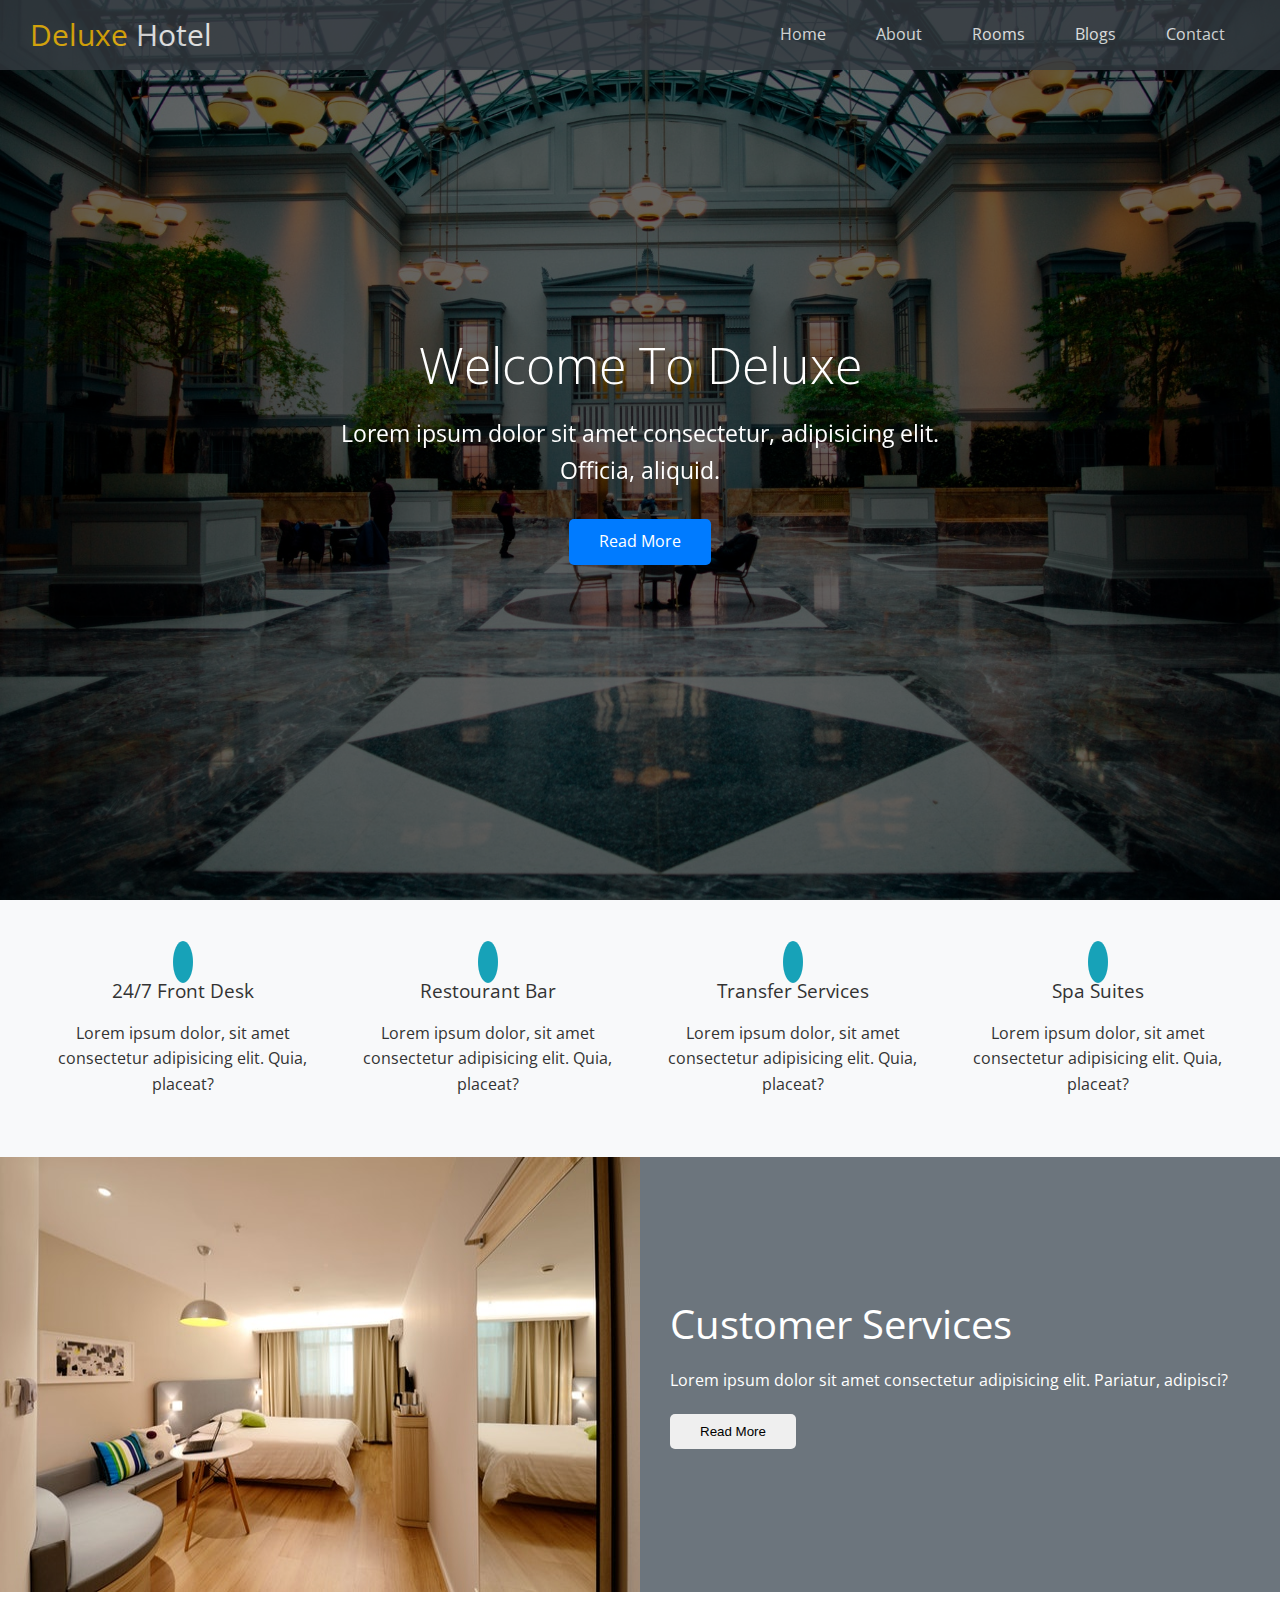
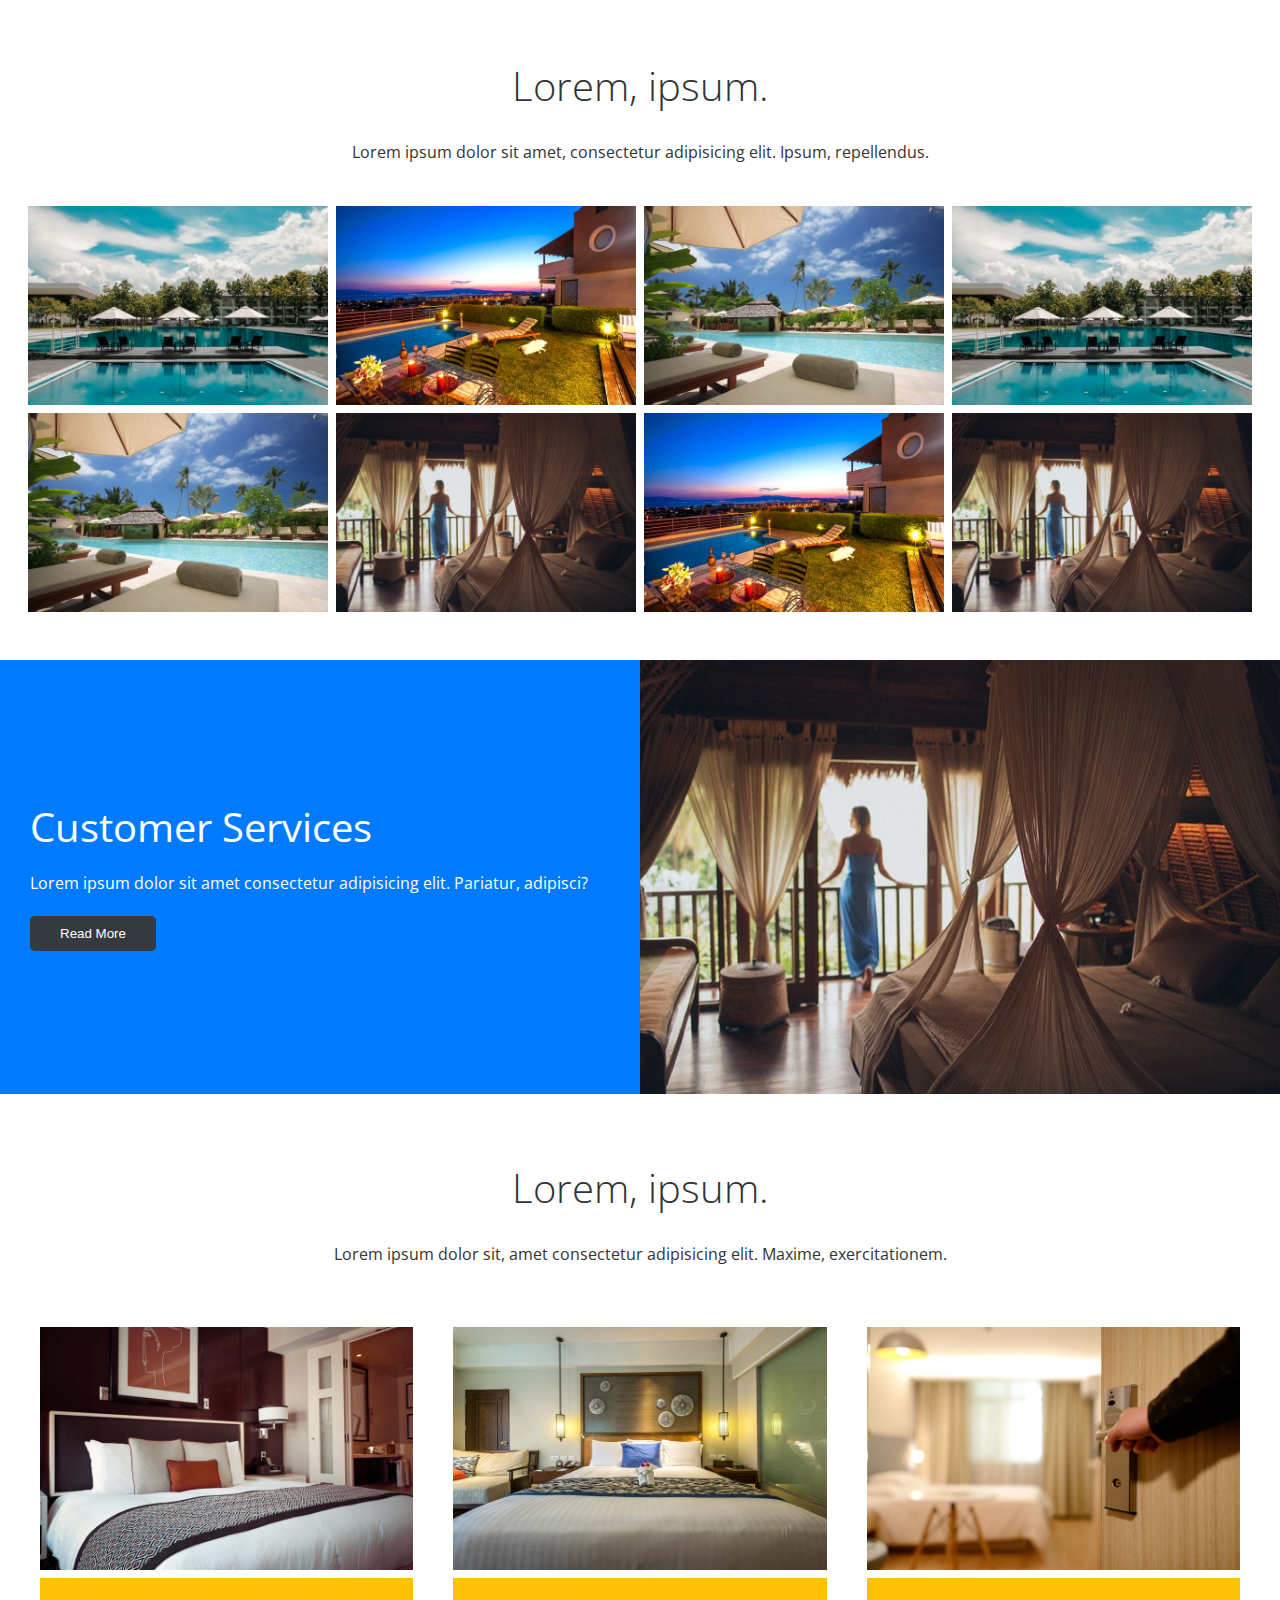
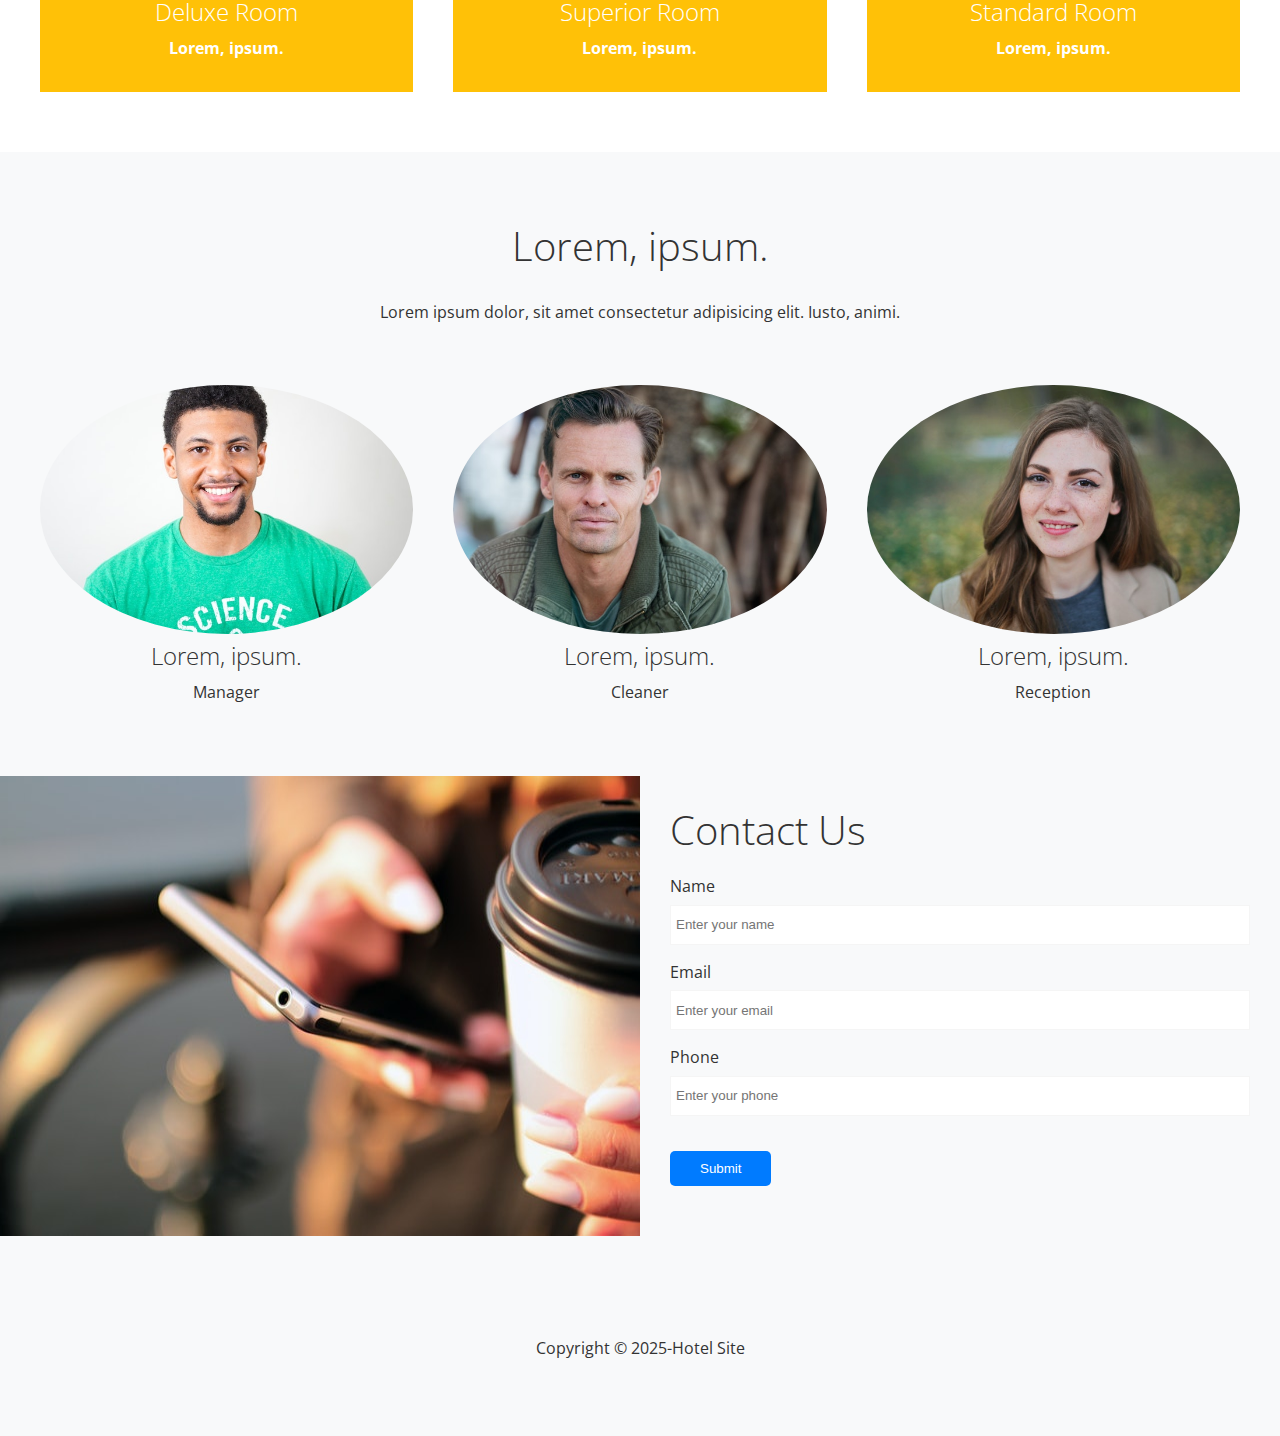
<file: index.html>
<!DOCTYPE html>
<html lang="en">
<head>
    <meta charset="UTF-8">
    <meta http-equiv="X-UA-Compatible" content="IE=edge">
    <meta name="viewport" content="width=device-width, initial-scale=1.0">
    <link rel="stylesheet" href="https://cdnjs.cloudflare.com/ajax/libs/font-awesome/6.4.0/css/all.min.css" integrity="sha512-iecdLmaskl7CVkqkXNQ/ZH/XLlvWZOJyj7Yy7tcenmpD1ypASozpmT/E0iPtmFIB46ZmdtAc9eNBvH0H/ZpiBw==" crossorigin="anonymous" referrerpolicy="no-referrer" />
    <title>Document</title>
    <link rel="stylesheet" href="css/style.css">
    <link rel="stylesheet" href="css/utils.css">
</head>
<body>
    <header id="home" class="main-header">
        <div class="navbar">
            <h1 class="brand">
                <i class="fas fa-hotel"></i>
                <span>Deluxe</span> Hotel
            </h1>
            <nav>
                <ul>
                    <li><a href="#home">Home</a></li>
                    <li><a href="#about">About</a></li>
                    <li><a href="#rooms">Rooms</a></li>
                    <li><a href="blogs.html">Blogs</a></li>
                    <li><a href="#contact">Contact</a></li>
                </ul>
            </nav>
        </div>
        <div class="content">
            <h1>Welcome To Deluxe</h1>
            <p>Lorem ipsum dolor sit amet consectetur, adipisicing elit. Officia, aliquid.</p>
            <a href="" class="btn btn-primary"><i class="fas fa-chevron-right"></i>Read More</a>
        </div>
    </header>
    
    <main>
        <!-- services -->
        <section id="services" class="icons bg-light">
            <div class="flex-items">
                <div>
                    <i class="fas fa-concierge-bell fa-2x"></i>
                    <div>
                        <h3>24/7 Front Desk</h3>
                        <p>Lorem ipsum dolor, sit amet consectetur adipisicing elit. Quia, placeat?</p>
                    </div>
                </div>
                <div>
                    <i class="fas fa-utensils fa-2x"></i>
                    <div>
                        <h3>Restourant Bar</h3>
                        <p>Lorem ipsum dolor, sit amet consectetur adipisicing elit. Quia, placeat?</p>
                    </div>
                </div>
                <div>
                    <i class="fas fa-bus fa-2x"></i>
                    <div>
                        <h3>Transfer Services</h3>
                        <p>Lorem ipsum dolor, sit amet consectetur adipisicing elit. Quia, placeat?</p>
                    </div>
                </div>
                <div>
                    <i class="fas fa-spa fa-2x"></i>
                    <div>
                        <h3>Spa Suites</h3>
                        <p>Lorem ipsum dolor, sit amet consectetur adipisicing elit. Quia, placeat?</p>
                    </div>
                </div>
            </div>
        </section>
        
        <!-- about -->
        <section id="about" class="about flex-columns">
            <div class="row">
                <div class="column">
                    <div class="column-1">
                        <img src="img/about1.jpeg" alt="">
                    </div>
                </div>
                <div class="column">
                    <div class="column-2 bg-secondary">
                        <h2>Customer Services</h2>
                        <p>Lorem ipsum dolor sit amet consectetur adipisicing elit. Pariatur, adipisci?</p>
                        <button class="btn btn-outline">Read More</button>
                    </div>
                </div>
            </div>
        </section>
        
        <!-- gallery -->
        <section id="gallery" class="gallery flex-grid section-padding">
            <header class="section-header">
                <h2>Lorem, ipsum.</h2>
                <p>Lorem ipsum dolor sit amet, consectetur adipisicing elit. Ipsum, repellendus.</p>
            </header>
            <div class="row">
                <div class="column">
                    <img src="img/1.jpeg" alt="">
                    <img src="img/2.jpeg" alt="">
                </div>
                <div class="column">
                    <img src="img/3.jpeg" alt="">
                    <img src="img/4.jpeg" alt="">
                </div>
                <div class="column">
                    <img src="img/2.jpeg" alt="">
                    <img src="img/3.jpeg" alt="">
                </div>
                <div class="column">
                    <img src="img/1.jpeg" alt="">
                    <img src="img/4.jpeg" alt="">
                </div>
            </div>
        </section>
        
        <!-- about -->
        <section class="about flex-columns">
            <div class="row">
                <div class="column">
                    <div class="column-2 bg-primary">
                        <h2>Customer Services</h2>
                        <p>Lorem ipsum dolor sit amet consectetur adipisicing elit. Pariatur, adipisci?</p>
                        <button class="btn btn-dark">Read More</button>
                    </div>
                </div>
                <div class="column">
                    <div class="column-1">
                        <img src="img/about2.jpeg" alt="">
                    </div>
                </div>
            </div>
        </section>

        <!-- rooms -->
        <section id="rooms" class="rooms section-padding">
            <header class="section-header">
                <h2>Lorem, ipsum.</h2>
                <p>Lorem ipsum dolor sit, amet consectetur adipisicing elit. Maxime, exercitationem.</p>
            </header>
            <div class="flex-items">
                <div class="card">
                    <img src="img/room1.jpeg" alt="">
                    <div class="card-body bg-warning">
                        <h2>Deluxe Room</h2>
                        <p>Lorem, ipsum.</p>
                    </div>
                </div>
                <div class="card">
                    <img src="img/room2.jpeg" alt="">
                    <div class="card-body bg-warning">
                        <h2>Superior Room</h2>
                        <p>Lorem, ipsum.</p>
                    </div>
                </div>
                <div class="card">
                    <img src="img/room3.jpeg" alt="">
                    <div class="card-body bg-warning">
                        <h2>Standard Room</h2>
                        <p>Lorem, ipsum.</p>
                    </div>
                </div>
            </div>
        </section>

        <!-- teams -->
        <section id="teams" class="teams section-padding bg-light">
            <header class="section-header">
                <h2>Lorem, ipsum.</h2>
                <p>Lorem ipsum dolor, sit amet consectetur adipisicing elit. Iusto, animi.</p>
            </header>

            <div class="flex-items">
                <div><img src="img/p1.jpeg" alt="">
                    <h2>Lorem, ipsum.</h2>
                    <p>Manager</p>
                </div>
                <div><img src="img/p2.jpeg" alt="">
                    <h2>Lorem, ipsum.</h2>
                    <p>Cleaner</p>
                </div>
                <div><img src="img/p3.jpeg" alt="">
                    <h2>Lorem, ipsum.</h2>
                    <p>Reception</p>
                </div>
            </div>
        </section>

        <!-- Contact -->
        <section id="contact" class="contact flex-columns">
            <div class="row">
                <div class="column">
                    <div class="column-1">
                        <img src="img/contact.jpeg" alt="">
                    </div>
                </div>
                <div class="column">
                    <div class="column-2 bg-light">
                        <h2>Contact Us</h2>
                        <form action="" class="contact-form">
                            <div class="form-control">
                                <label for="name">Name</label>
                                <input type="text" id="name" placeholder="Enter your name">
                            </div>
                            <div class="form-control">
                                <label for="name">Email</label>
                                <input type="email" id="email" placeholder="Enter your email">
                            </div>
                            <div class="form-control">
                                <label for="name">Phone</label>
                                <input type="text" id="phone" placeholder="Enter your phone">
                            </div>
                            <button type="submit" class="btn btn-primary">Submit</button>
                        </form>
                    </div>
                </div>
            </div>
        </section>
    </main>

    <footer class="footer bg-light">
        <div class="social">
            <a href="#"><i class="fab fa-facebook fa-2x"></i></a>
            <a href="#"><i class="fab fa-twitter fa-2x"></i></a>
            <a href="#"><i class="fab fa-instagram fa-2x"></i></a>
            <a href="#"><i class="fab fa-youtube fa-2x"></i></a>
        </div>
        <p>Copyright &copy 2025-Hotel Site</p>
    </footer>
</body>
</html>
</file>
<file: css/style.css>
@import url('https://fonts.googleapis.com/css2?family=Open+Sans:wght@300;400;700&display=swap');

*{
    box-sizing: border-box;
    padding: 0;
    margin: 0;
}

html{
    /* font-size: 10px; */
    font-size: 62.5%;
    scroll-behavior: smooth;
}    

body{
    font-family: 'Open Sans', sans-serif;
    font-size: 1.6rem;
    background: #fff;
    color: #333;
    line-height: 1.6;
}

ul{
    list-style: none;
}

a{
    color: #333;
    text-decoration: none;
}

h1 , h2{
    font-weight: 300;
    line-height: 1.2;
}

p{
    margin: 1rem 0;
}

img{
    width: 100%;
}

.text-center{
    text-align: center;
}

/* navbar */
.navbar{
    display: flex;
    align-items: center;
    justify-content: space-between;
    background-color: var(--dark);
    opacity: 0.8;
    color: #fff;
    position: fixed;
    width: 100%;
    height: 70px;
    top: 0;
    padding: 0 3rem;
}
.navbar a{
    color: #fff;
    padding: 1rem 2rem;
    margin: 0 0.5rem;
}

.navbar a:hover{
    border-bottom: 2px solid var(--warning);
}

.navbar ul{
    display: flex;
}

.navbar .brand{
    font-weight: 400;
}

.navbar h1{
    font-size: 3rem;
}

.navbar span{
    color: var(--warning);
}

/* header */
.main-header{
    background-image: url(../img/bg-1.jpeg);
    background-repeat: no-repeat;
    background-size: cover;
    background-position: center;
    height: 100vh;
    color: #fff;
    position: relative;
}

.main-header.blog{
    background-image: url(../img/bg-2.jpeg);
    height: 50vh;
}

.main-header .content{
    display: flex;
    flex-direction: column;
    text-align: center;
    align-items: center;
    justify-content: center;
    height: 100%;
    
}
.main-header::before{
    content: '';
    position: absolute;
    top: 0;
    left: 0;
    width: 100%;
    height: 100%;
    background-color: rgba(0, 0, 0, 0.6);
}

.main-header *{
    z-index: 5;
}

.main-header .content h1{
    font-size: 5rem;
}

.main-header .content p{
    font-size: 2.3rem;
    margin: 2rem 0 3rem;
    max-width: 60rem;
}

/* icons */
.icons{
    padding: 3rem;
}
.icons h3{
    font-weight: 400;
    margin-bottom: 1.5rem;
}
.icons i{
    background-color: var(--info);
    color: #fff;
    padding: 1rem;
    border-radius: 50%;
    margin-bottom: 1.5rem;
}
/* about */
.about{
    color: #fff;
}
.about h2{
    font-size: 4rem;
    font-weight: 400;
}
.about p{
    margin: 2rem 0;
}
/* gallery */
.gallery img:hover{
    opacity: 0.8;
    cursor: pointer;
}
/* cards */
.card{
    color: #fff;
    font-weight: 700;
}
.card-body{
    padding: 2rem;
}
/* teams */
.teams img{
    border-radius: 50%;
}
.teams img:hover{
    opacity: 0.7;
}
/* contact */
.contact-form{
    width: 100%;
    padding: 2rem 0;
}
.contact-form label{
    display: block;
    margin-bottom: 0.5rem;
}
.contact-form .form-control{
    margin-bottom: 1.5rem;
}
.contact-form input{
    width: 100%;
    padding: 5px;
    height: 4rem;
    border: 1px solid #f5f5f5;
}
.contact-form .btn{
    margin-top: 2rem;
}
.contact h2{
    font-size: 4rem;
}
/* article */
.articles{
    padding: 3rem 5rem;
}
.article{
    margin-top: 1.5rem;
    color: #fff;
}

/* footer */
.footer{
    display: flex;
    flex-direction: column;
    justify-content: center;
    align-items: center;
    text-align: center;
    height: 200px;
}
.footer a:hover{
    opacity: 0.7;
}
.footer .social a{
    /* margin: 5px; */
    padding: 5px;
}

/* mobile */
@media (max-width: 768px){
    html{
        font-size: 50%;
    }
    .navbar{
        flex-direction: column;
        height: 120px;
        padding: 20px;
    }
    .navbar a{
        padding: 10px;
        margin: 0 3px;
    }
    .teams img{
        width: 60%;
    }
    
}
</file>
<file: css/utils.css>
:root{
    --white: #fff;
    --primary: #007bff;
    --secondary: #6c757d;
    --success: #28a745;
    --danger: #dc3545;
    --warning: #ffc107;
    --info: #17a2b8;
    --dark: #343a40;
    --light: #f8f9fa;
}

/* text color */
.text-primary{color: var(--primary);}
.text-secondary{color: var(--secondary);}
.text-success{color: var(--success);}
.text-danger{color: var(--danger);}
.text-warning{color: var(--warning);}
.text-info{color: var(--info);}
.text-dark{color: var(--dark);}
.text-light{color: var(--light);}


/* bg-colors */
.bg-primary{background-color: var(--primary);}
.bg-secondary{background-color: var(--secondary);}
.bg-success{background-color: var(--success);}
.bg-danger{background-color: var(--danger);}
.bg-warning{background-color: var(--warning);}
.bg-info{background-color: var(--info);}
.bg-dark{background-color: var(--dark);}
.bg-light{background-color: var(--light);}


/* buttons */
.btn{
    cursor: pointer;
    display: inline-block;
    padding: 10px 30px;
    border: none;
    border-radius: 5px;
}

.btn:hover{
    opacity: 0.9;
}

.btn-primary{
    color: var(--white);
    background-color: var(--primary);
}

.btn-secondary{
    color: var(--white);
    background-color: var(--secondary);
}

.btn-success{
    color: var(--white);
    background-color: var(--success);
}

.btn-danger{
    color: var(--white);
    background-color: var(--danger);
}

.btn-warning{
    color: var(--white);
    background-color: var(--warning);
}

.btn-info{
    color: var(--white);
    background-color: var(--info);
}

.btn-dark{
    color: var(--white);
    background-color: var(--dark);
}

.btn-light{
    color: var(--white);
    background-color: var(--light);
}

.btn-outline-primary{
    background: transparent;
    border: 1px solid var(--primary);
    color: var(--dark);
}

.btn-outline-primary:hover{
    background-color: var(--primary);
    border: 1px solid var(--dark);
    color: var(--white);
}

/* flex items */
.flex-items{
    display: flex;
    justify-content: center;
    text-align: center;
    height: 100%;
}

.flex-items > div{
    padding: 2rem;
    flex-basis: 100%;
}
/* flex columns */
.flex-columns .row{
    display: flex;
    flex-wrap: wrap;
    width: 100%;
}

.flex-columns .column{
    flex: 1;
}

.flex-columns.article .column:nth-child(odd){
    flex: 2;
}
.flex-columns.article .column:nth-child(even){
    flex: 3;
}

.flex-columns .column .column-1,
.flex-columns .column .column-2{
    height: 100%;
}

.flex-columns .column-2{
    display: flex;
    flex-direction: column;
    align-items: flex-start;
    justify-content: center;
    padding: 3rem;
}

.flex-columns img{
    width: 100%;
    height: 100%;
}

/* flex grid */
.flex-grid .row{
    display: flex;
    flex-wrap: wrap;
    padding: 0 .4rem;
}
.flex-grid .column{
    flex: 25%;
    padding: 0 .4rem;
}

/* section */
.section-header{
    display: flex;
    flex-direction: column;
    align-items: center;
    justify-content: center;
    text-align: center;
    padding: 3rem;
}
.section-header h2{
    font-size: 4rem;
    margin: 2rem 0;
}
.section-padding{
    padding: 2rem 2rem 4rem;
}
@media (max-width: 768px){
    .flex-items{
        flex-direction: column;
    }
    .flex-columns .column{
        flex: 100% !important;
    }
    .flex-items>div{
        padding: 1rem;
    }
    .flex-grid .column{
        flex: 50%;
    }
}
</file>
